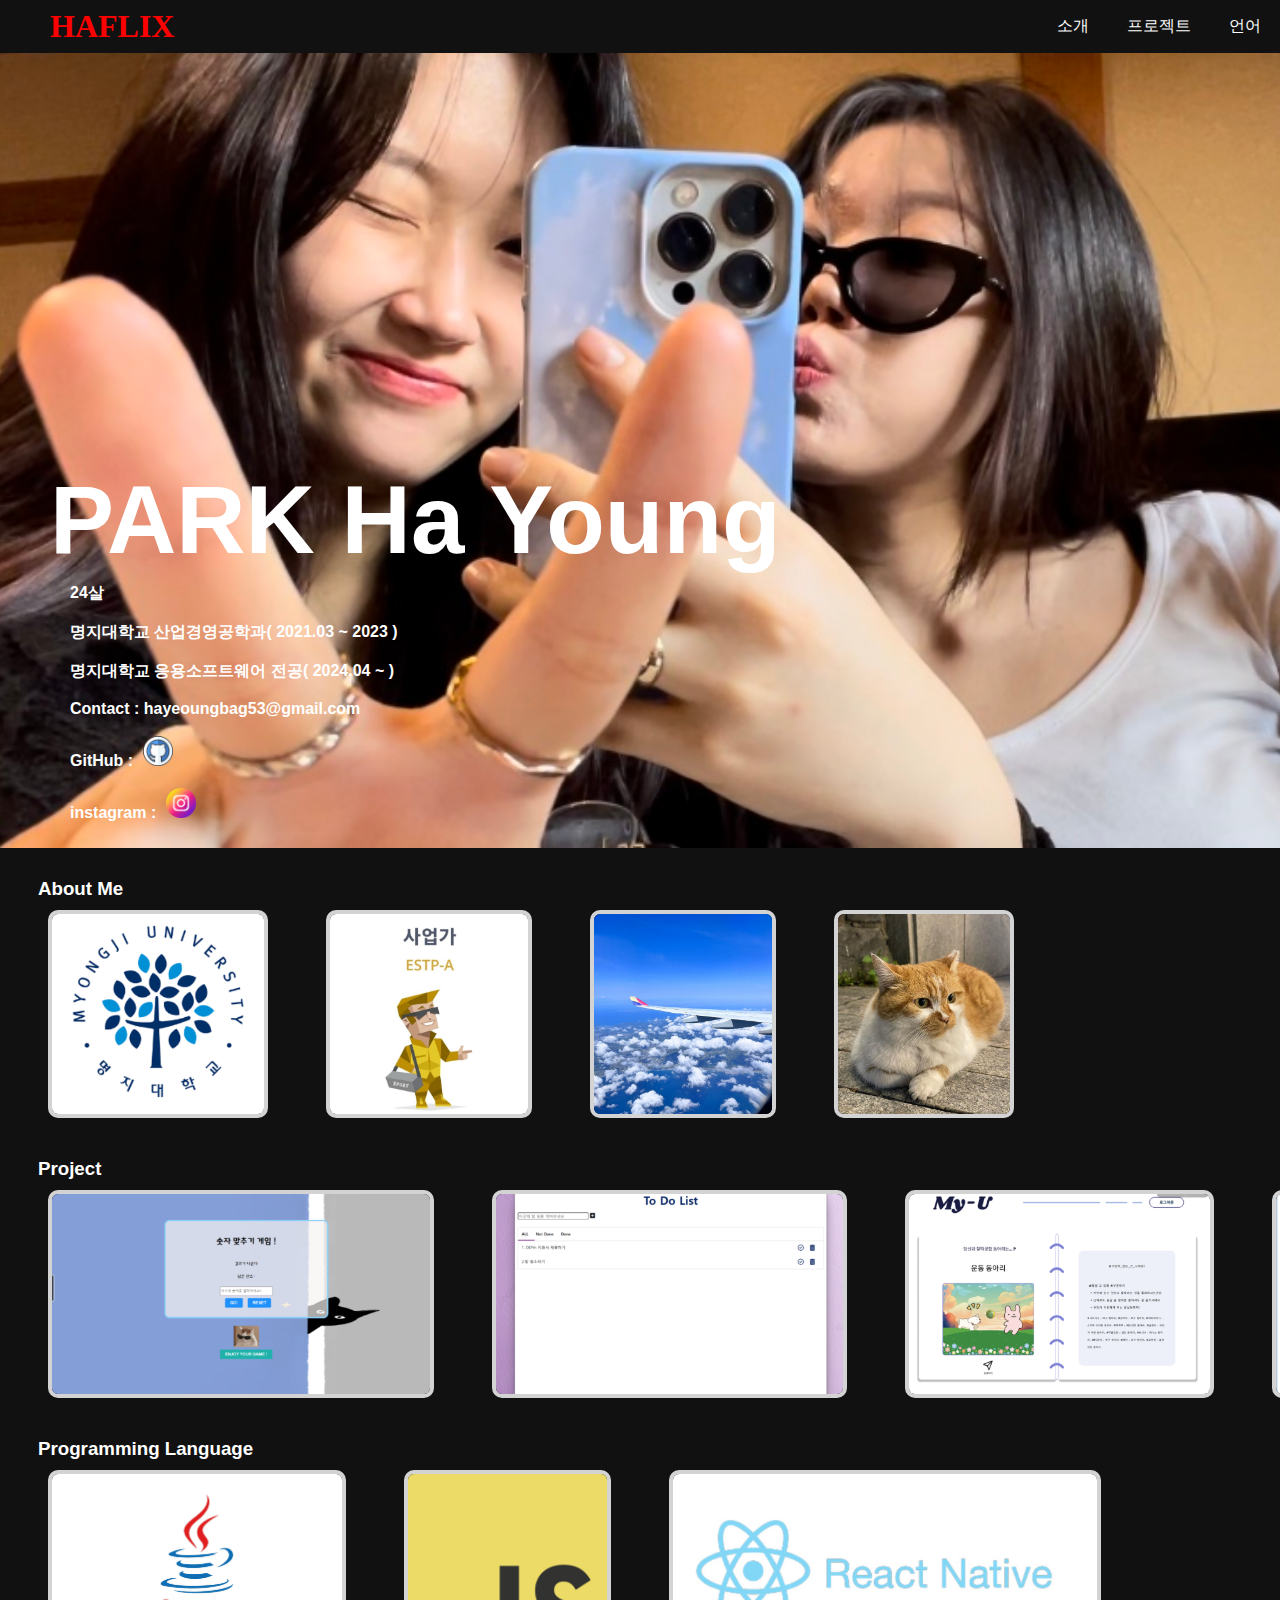
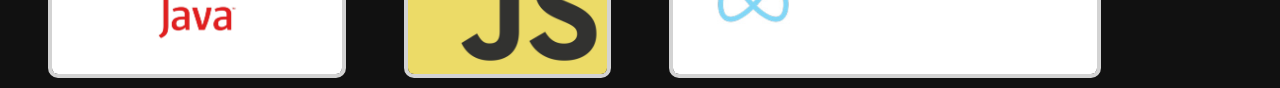
<file: index.html>
<!DOCTYPE html>
<html lang="en">

<head>
	<meta charset="UTF-8">
	<meta name="viewport" content="width=device-width, initial-scale=1.0">
	<link rel="stylesheet" href="style.css" />
	<title>Document</title>
</head>

<body>
	<header>
		<nav class="navbar">
			<h1>HAFLIX</h1>
			<ul>
				<li><a href="#"> 소개 </a></li>
				<li><a href="#">프로젝트</a></li>
				<li><a href="#">언어</a></li>
			</ul>
		</nav>
	</header>
	<main>
		<div class="mainMe">
			<div class="mainMe-contents">
				<div class="mainTitle">
					<h1>PARK Ha Young</h1>
				</div>
				<div class="mainDescribe">
					<p>
						24살
						<br><br>
						명지대학교 산업경영공학과( 2021.03 ~ 2023 )
						<br><br>
						명지대학교 응용소프트웨어 전공( 2024.04 ~ )
						<br><br>
						Contact : hayeoungbag53@gmail.com
						<br><br>
						GitHub :<a href="https://github.com/0727ha"><img src="images/github.png" class="mainLink"></a>
						<br><br>
						instagram :<a href=" https://www.instagram.com/"><img src="images/instagram.png"
								class="mainLink"></a>
					</p>
					</p>
				</div>
			</div>

		</div>
		<div class="AboutMe">
			<h3>About Me</h3>
			<div class="AboutMeImage">
				<img src="images/univ.jpg" class="poster" />
				<img src="images/estp.jpg" class="poster" />
				<img src="images/travel.jpg" class="poster" />
				<img src="images/cat.jpg" class="poster" />

			</div>
		</div>
		<div class="AboutMe">
			<h3>Project</h3>
			<div class="AboutMeImage">
				<img src="images/game.jpg" class="poster" />
				<img src="images/todolist.jpg" class="poster" />
				<img src="images/myu.jpg" class="poster" />
				<img src="images/isda.jpg" class="poster" />
			</div>
		</div>
		<div class="AboutMe">
			<h3>Programming Language</h3>
			<div class="AboutMeImage">
				<img src="images/java.jpg" class="poster" />
				<img src="images/js.jpg" class="poster" />
				<img src="images/react.jpg" class="poster" />
			</div>
		</div>
	</main>
</body>

</html>
</file>
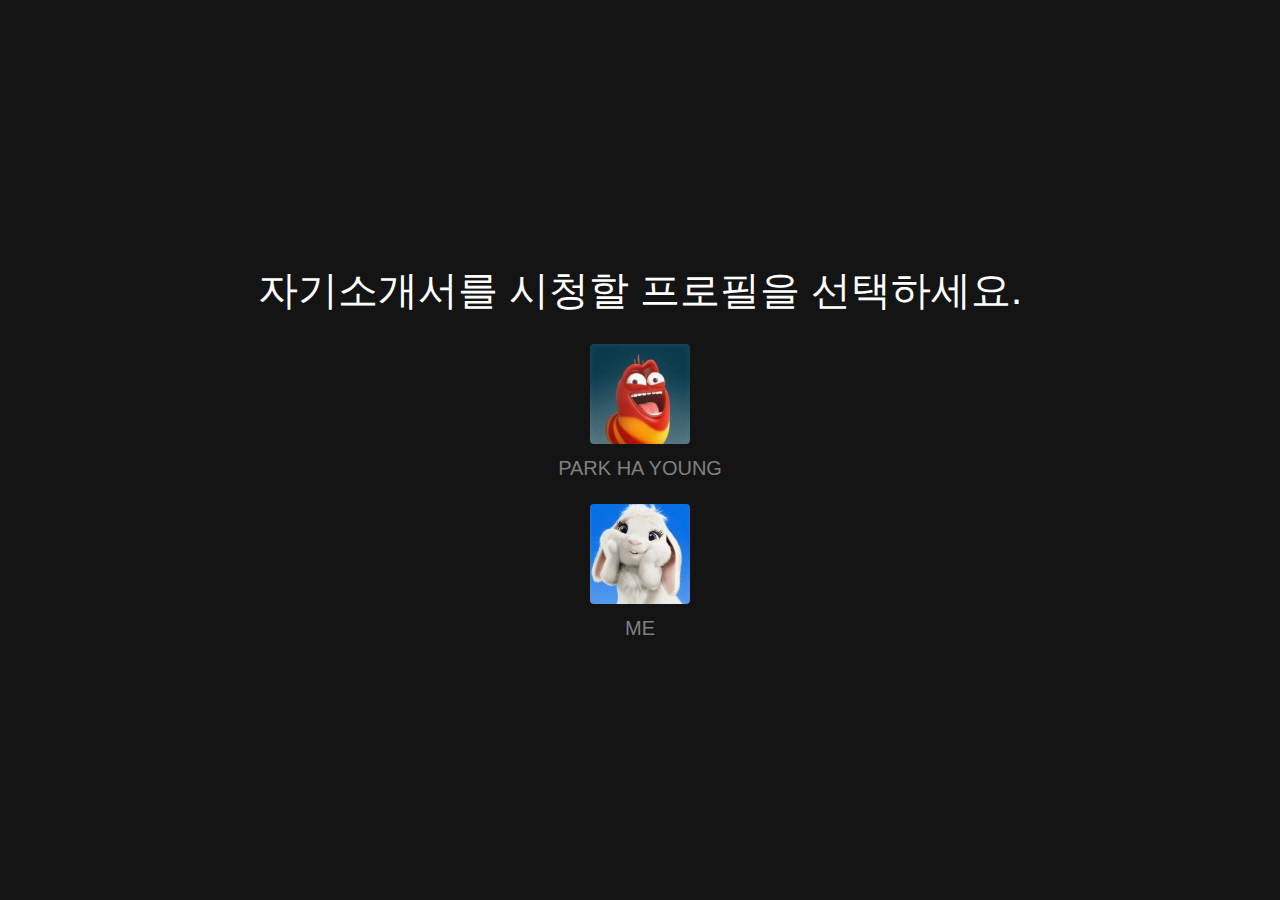
<file: firstPage.html>
<!DOCTYPE html>
<html lang="en">

<head>
	<meta charset="UTF-8">
	<meta name="viewport" content="width=device-width, initial-scale=1.0">
	<link rel="stylesheet" href="style.css" />
	<title>Document</title>
</head>

<body>
	<div class="main">
		<div class="label">자기소개서를 시청할 프로필을 선택하세요.</div>
		<div class="content">
			<div class="profile">
				<img class="link" onclick="location.href = '/index.html'" src="images/profile.jpg" />
				<div class="name">PARK HA YOUNG</div>
				<img class="link" onclick="location.href = '/index.html'" src="images/rabbit.jpg" />
				<div class="name">ME</div>


			</div>

		</div>
	</div>
	</div>
</body>

</html>
</file>
<file: style.css>
.navbar {
	background-color: #111;
	position: fixed;
	/*화면을 스크롤해도 영향을 받지않도록*/
	width: 100%;
	z-index: 2;
	top: 0;
	display: flex;
	flex-wrap: wrap;
	justify-content: space-between;
	align-items: center;

}


header h1 {
	text-align: left;
	margin-left: 50px;
	font-size: 2rem;
	color: red;
	font-family: 'Bebas Neue';
}

.navbar ul {
	display: flex;
}

.navbar li {
	list-style: none;
	margin-inline: 1px;
	padding: 1rem;
}

.navbar li a {
	padding: 2px 2px;
	text-decoration: none;
	color: #fff;
}

.navbar li a:hover {
	color: gray;
}

* {
	margin: 0px;
	padding: 0;
}

body {
	font-family: 'Arial', sans-serif;
	background-color: #111;
	overflow-y: scroll;

}

.mainMe {
	background-image: url("images/me.jpg");
	background-size: cover;
	background-position: center;
	color: white;
	height: 448px;
	padding-top: 400px;

}

.mainMe-contents {
	margin-left: 50px;
	padding-top: 65px;
	height: 190px;

}

.mainTitle {
	font-size: 3rem;
	font-weight: 800;
	padding-bottom: 0.5rem;
}

.mainDescribe {
	margin-left: 20px;
	font-size: 1rem;
	font-weight: bold;
}

.mainLink {
	width: 30px;
	height: 30px;
	margin-left: 10px;


}

.AboutMe {
	color: white;
	margin-left: -5px;
}

.AboutMe h3 {
	color: white;
	margin-left: 43px;
	margin-top: 30px;
}

.AboutMeImage {
	display: flex;
	overflow-y: hidden;
	padding: 10px;
	transition: all .5s;
	/*transition속성을 이용하여 부드러운 효과 적용*/

}

.AboutMeImage ::-webkit-scrollbar {
	display: none;
}

.AboutMeImage :hover {
	transform: scale(1.4);
}

.poster {

	object-fit: contain;
	/*이미지 전체를 짤림없이 보여줄 수 있지만 주어진 영역 꽉채우기는 불가*/
	max-height: 200px;
	margin-left: 43px;
	margin-right: 15px;
	border: 4px solid lightgrey;
	border-color: lightgrey;
	border-radius: 10px;

}

.main {
	bottom: 0;
	display: flex;
	left: 0;
	position: absolute;
	right: 0;
	top: 0;

	flex-direction: column;
	justify-content: center;
	align-items: center;
	text-align: center;
	background-color: #141414;


}

.name {
	color: grey;
	display: block;
	/*높이와 너비를 가질 수 있다.*/
	font-size: 20px;
	line-height: 1.2em;
	margin: 0.6em 0;
	min-height: 1.8em;
	overflow: hidden;
	/*넘친 컨텐츠가 가려짐 visible로 하면 넘쳐도 다 보여줌*/
	text-align: center;
	text-overflow: ellipsis;
	/*width 10%넘어가면 생략부호로 표시*/

}

.profile {
	display: flex;
	flex-direction: column;
	justify-content: center;
	position: relative;
	align-items: center;
}

.link {
	background: none;
	background-color: none;
	display: block;
	justify-content: center;
	align-items: center;
	align-content: center;
	justify-items: center;
	text-align: center;
	margin: 20px;
	cursor: pointer;

	width: 100px;
	height: 100px;
	border: 0.3em solid transparent;
	border-radius: 4px;
	bottom: 0;
	display: block;
	background-repeat: no-repeat;
	background-size: cover;
	border: 0;
	margin: 0 auto;
	transition: border .2s;
	/*효과 : 변화를 2초에 걸쳐 전환*/

}

.link:hover {
	border: 4px solid white;
	border-color: white;
	border-radius: 10px;
}

.label {
	font-family: Netflix Sans, Helvetica Neue, Segoe UI, Roboto, Ubuntu, sans-serif;
	color: #fff;
	font-size: 40px;
	font-weight: unset;
	width: 100%;
	opacity: 1;
	transition: opacity .4s ease-out;
	margin: 0.67em 0;
}
</file>
